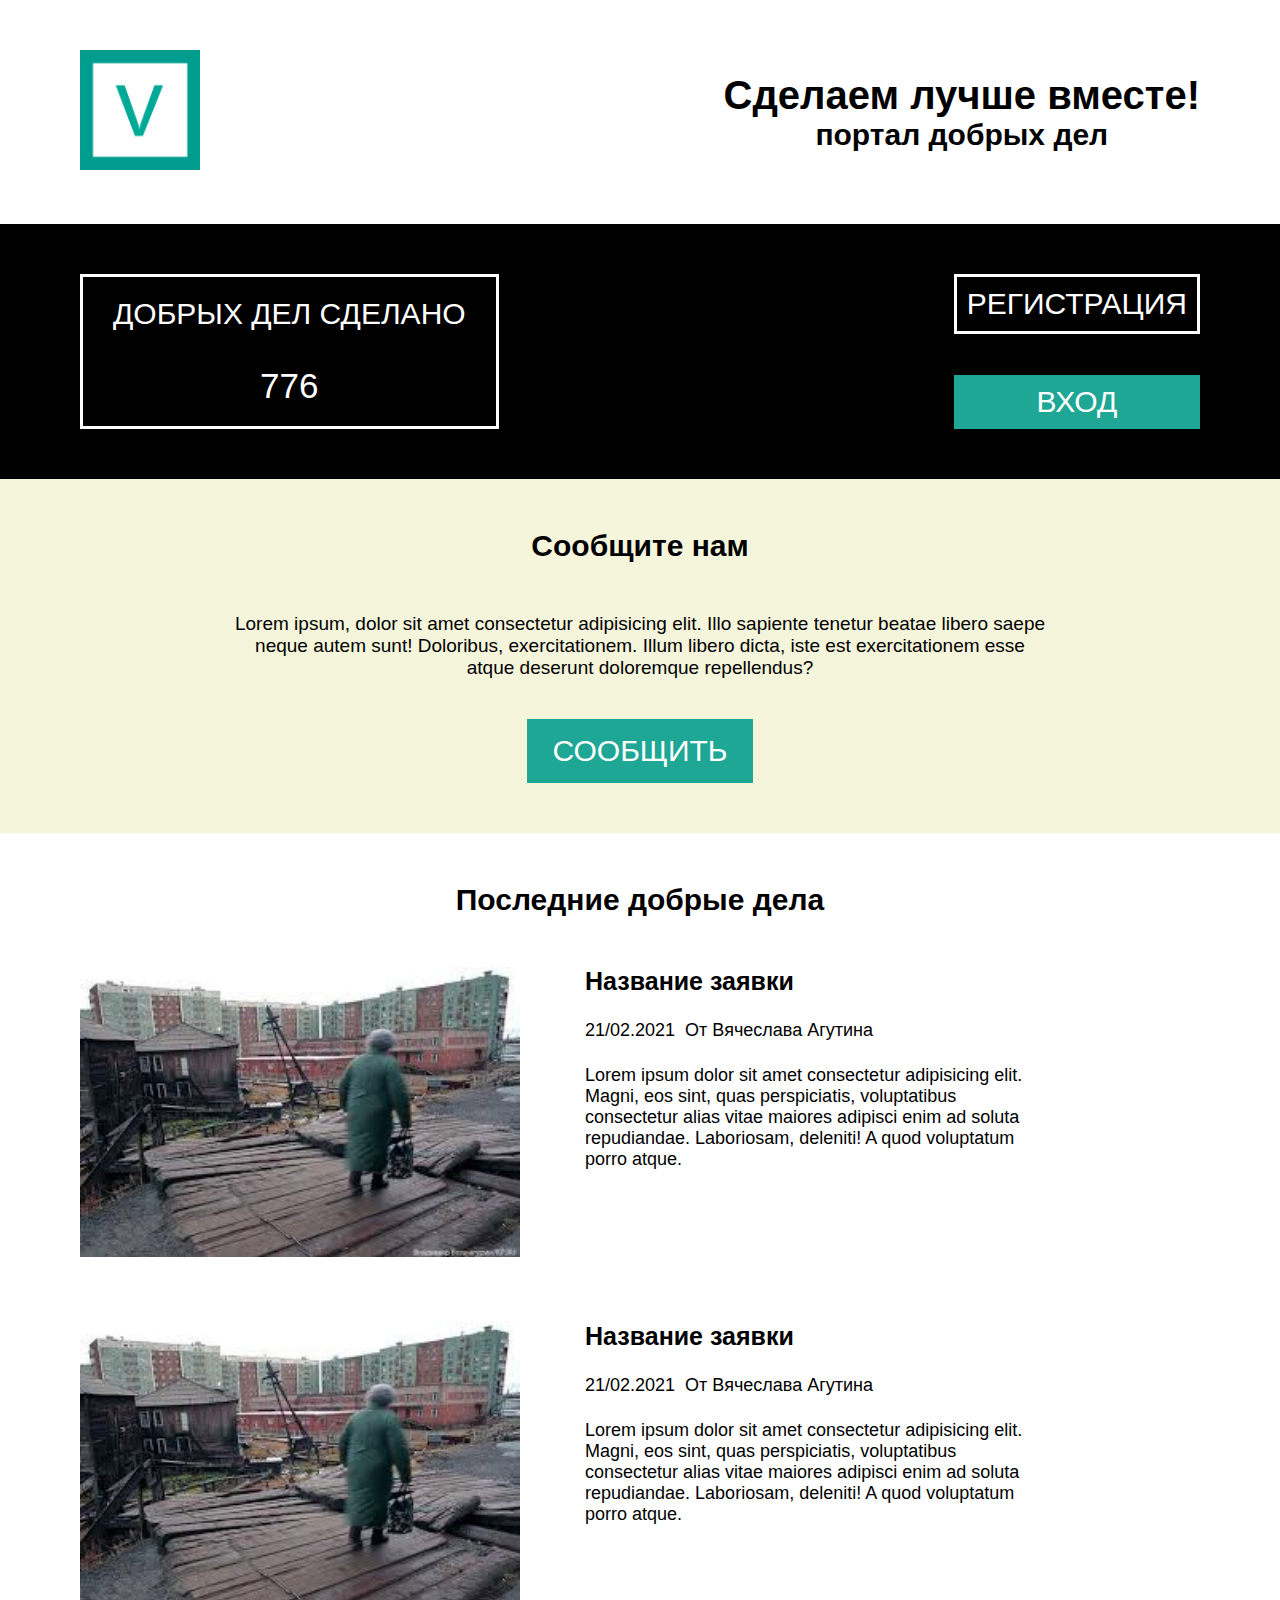
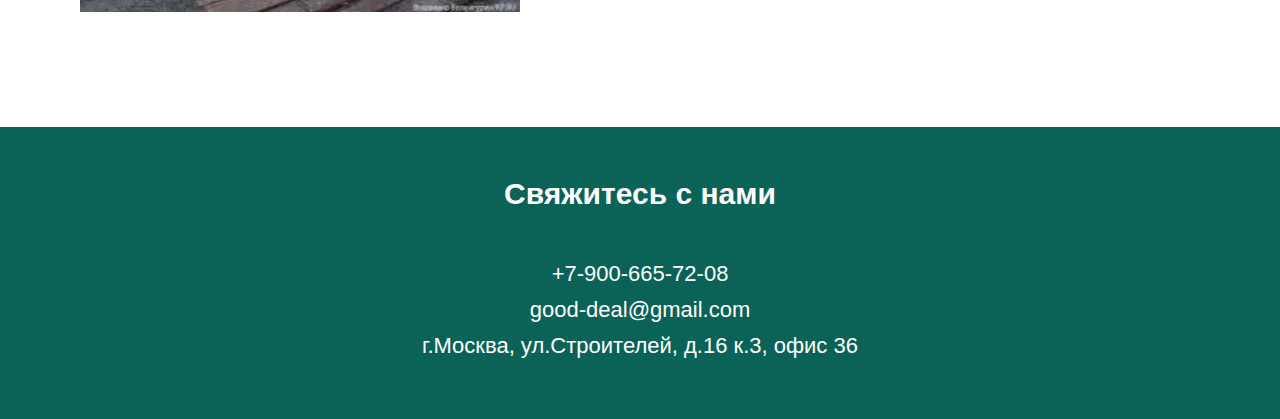
<file: index.html>
<!DOCTYPE html>
<html lang="en">
<head>
    <meta charset="UTF-8">
    <meta name="viewport" content="width=device-width, initial-scale=1.0">
    <meta http-equiv="X-UA-Compatible" content="ie=edge">
    <title>Главная - Сделаем лучше вместе!</title>
    <link rel="stylesheet" href="style\style.css">
    <link type="image/x-icon" rel="shortcut icon" href="favicon.ico">
</head>
<body>
    <header>
        <a href="index.html" class="logo-main"><img src="media\logo.png" alt="logo" class="logo" title="На главную"></a> 
        <div class="title">
            <h1 class="title">Сделаем лучше вместе!</h1>
            <h2 class="title">портал добрых дел</h2>    
        </div>
    </header>
    <main>
        <div class="good-deals">
            <div class="container">
                    <div class="number-deals">
                            <p class="deals">ДОБРЫХ ДЕЛ СДЕЛАНО</p>
                            <p class="numbers">776</p>
                    </div>
                    <div class="buttons-deals">
                        <a href="register.php" class="reg">РЕГИСТРАЦИЯ</a>
                        <a href="#" class="login">ВХОД</a>
                    </div>        
            </div>
        </div>
        <div class="send-us">
            <div class="container-send">
                    <h3 class="send-us">Сообщите нам</h3>
                    <p class="send-us">Lorem ipsum, dolor sit amet consectetur adipisicing elit. 
                        Illo sapiente tenetur beatae libero saepe neque autem sunt! 
                        Doloribus, exercitationem. Illum libero dicta, 
                        iste est exercitationem esse atque deserunt doloremque repellendus?
                    </p>
                    <a href="#" class="send-us">СООБЩИТЬ</a>
            </div>
        </div>
        <div class="last-good-deal">
                <h3 class="send-us">Последние добрые дела</h3>
                <div class="deal">
                    <img src="media\news.jpg" alt="deal" class="deal">
                    <div class="deal-info">
                        <h4 class="name-deal">Название заявки</h4>
                        <div class="date-from">
                            <p class="date">21/02.2021</p>
                            <p class="from">От Вячеслава Агутина</p>
                        </div>
                        <p class="text-deal">
                            Lorem ipsum dolor sit amet consectetur adipisicing elit. Magni, eos sint, quas perspiciatis, voluptatibus consectetur alias vitae maiores 
                            adipisci enim ad soluta repudiandae. Laboriosam, deleniti! A
                             quod voluptatum porro atque.
                        </p>
                    </div>
                </div>
                <div class="deal">
                    <img src="media\news.jpg" alt="deal" class="deal">
                    <div class="deal-info">
                        <h4 class="name-deal">Название заявки</h4>
                        <div class="date-from">
                            <p class="date">21/02.2021</p>
                            <p class="from">От Вячеслава Агутина</p>
                        </div>
                        <p class="text-deal">
                            Lorem ipsum dolor sit amet consectetur adipisicing elit. Magni, eos sint, quas perspiciatis, voluptatibus consectetur alias vitae maiores 
                            adipisci enim ad soluta repudiandae. Laboriosam, deleniti! A
                             quod voluptatum porro atque.
                        </p>
                    </div>
                </div>
                        
        </div>
    </main>
    <footer>
        <div class="container-send">
            <h3 class="send-us">Cвяжитесь с нами</h3>
            <div class="links">
                <p class="phone">+7-900-665-72-08</p>
                <p class="mail">good-deal@gmail.com</p>
                <p class="address">г.Москва, ул.Строителей, д.16 к.3, офис 36</p>

            </div>
        </div>

    </footer>
</body>
</html>
</file>
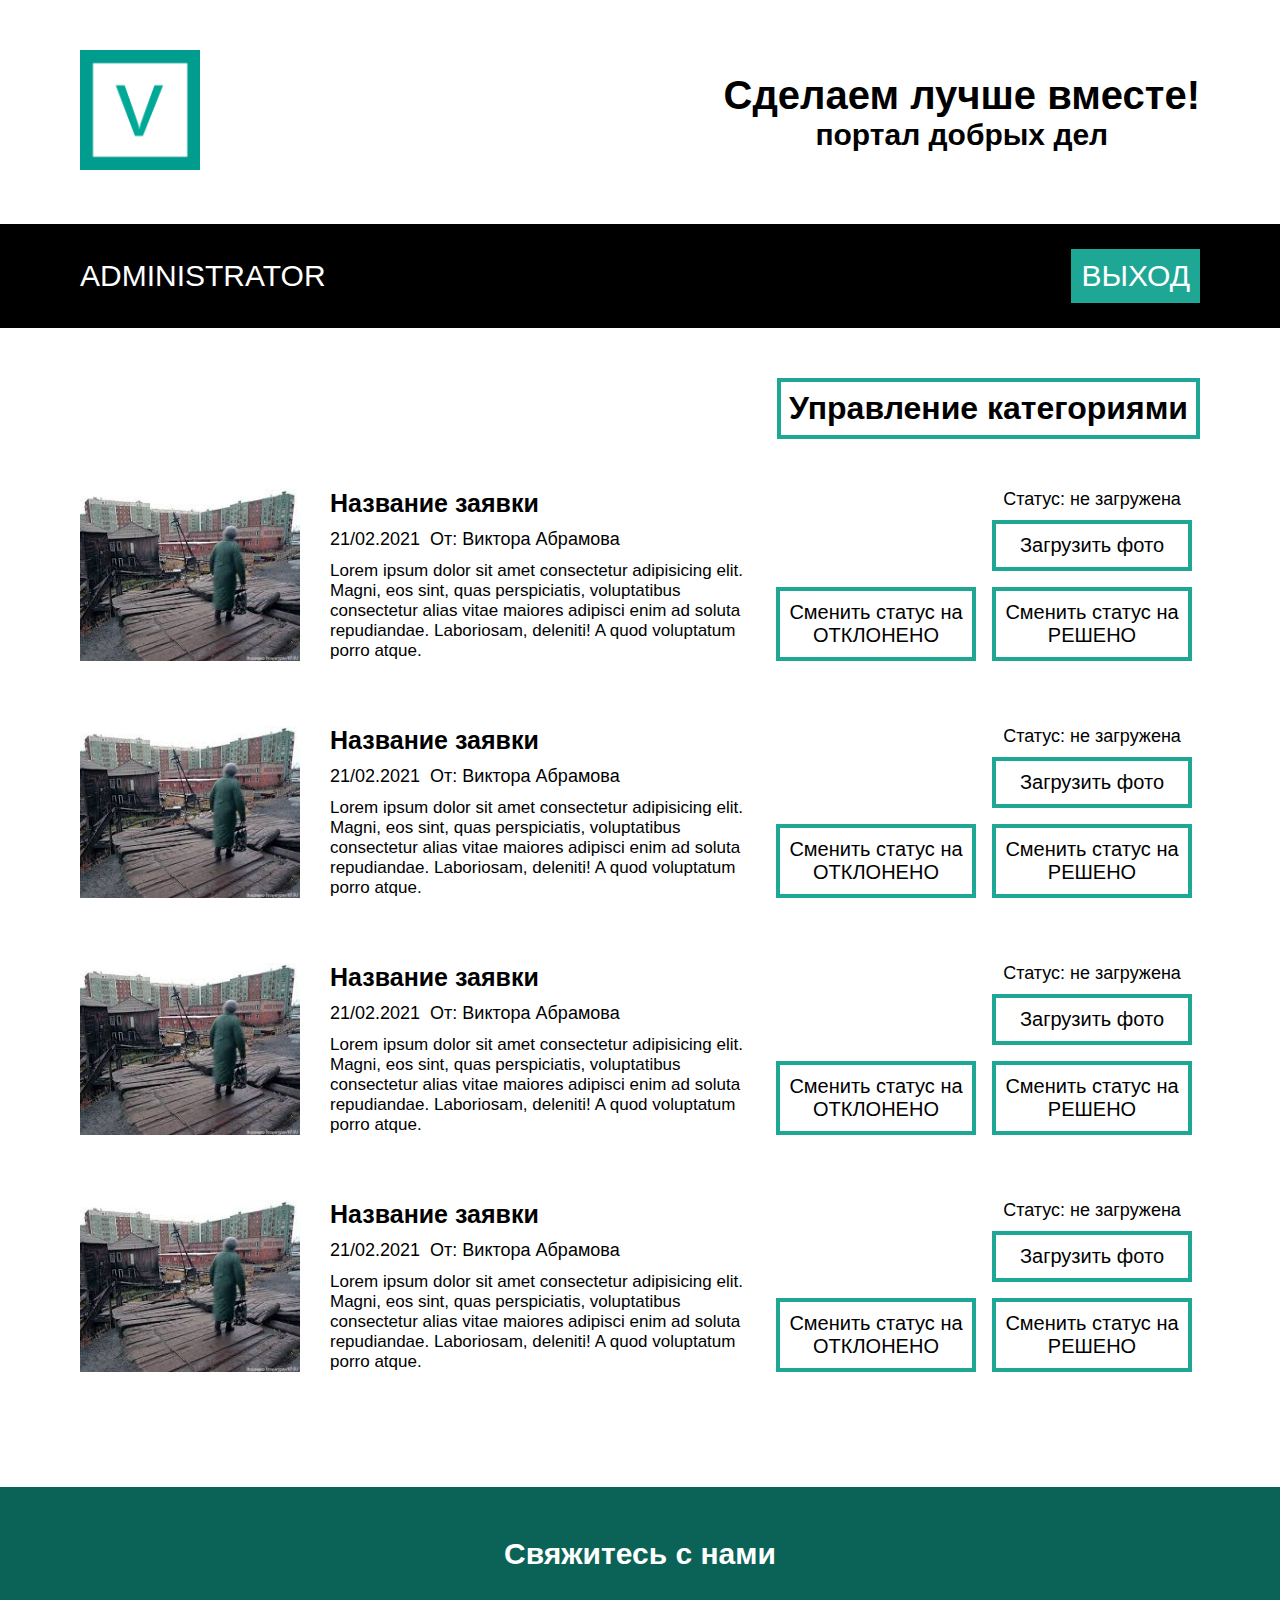
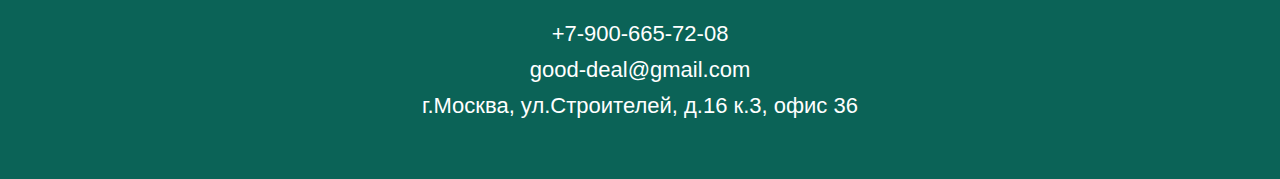
<file: admin.html>
<!DOCTYPE html>
<html lang="en">
<head>
    <meta charset="UTF-8">
    <meta name="viewport" content="width=device-width, initial-scale=1.0">
    <meta http-equiv="X-UA-Compatible" content="ie=edge">
    <title>Администратор - Сделаем лучше вместе!</title>
    <link rel="stylesheet" href="style\style.css">
    <link type="image/x-icon" rel="shortcut icon" href="favicon.ico">

</head>
<body>
    <header>
        <a href="index.html" class="logo-main"><img src="media\logo.png" alt="logo" class="logo" title="На главную"></a> 
        <div class="title">
            <h1 class="title">Сделаем лучше вместе!</h1>
            <h2 class="title">портал добрых дел</h2>    
        </div>
    </header>
    <main>
        <div class="good-deals">
                    <div class="container-admin">
                            <p class="admin">ADMINISTRATOR</p>
                        <div class="buttons-deals">
                            <a href="#" class="login">ВЫХОД</a>
                        </div>        
                    </div>
        </div>


        <div class="last-good-deal">
                <h3 class="categories"><a href="#" class="category">Управление категориями</a></h3>
                <div class="deal">
                    <img src="media\news.jpg" alt="deal" class="deal-admin">
                    <div class="deal-info">
                        <h4 class="name-deal">Название заявки</h4>
                        <div class="date-from-admin">
                            <p class="date">21/02.2021</p>
                            <p class="status">От: Виктора Абрамова</p>
                        </div>
                        <p class="text-deal-admin">
                            Lorem ipsum dolor sit amet consectetur adipisicing elit. Magni, eos sint, quas perspiciatis, voluptatibus consectetur alias vitae maiores 
                            adipisci enim ad soluta repudiandae. Laboriosam, deleniti! A
                             quod voluptatum porro atque.
                        </p>
                    </div>
                    <div class="button-change">
                        <a href="#" class="button-change">Сменить статус на ОТКЛОНЕНО</a>
                    </div>
                    <div class="buttons-change">
                        <p class="status-img">Статус: не загружена</p>
                        <a href="#" class="download-img">Загрузить фото</a>
                        <a href="#" class="change-done">Сменить статус на РЕШЕНО</a>
                    </div>
                </div>
                <div class="deal">
                    <img src="media\news.jpg" alt="deal" class="deal-admin">
                    <div class="deal-info">
                        <h4 class="name-deal">Название заявки</h4>
                        <div class="date-from-admin">
                            <p class="date">21/02.2021</p>
                            <p class="status">От: Виктора Абрамова</p>
                        </div>
                        <p class="text-deal-admin">
                            Lorem ipsum dolor sit amet consectetur adipisicing elit. Magni, eos sint, quas perspiciatis, voluptatibus consectetur alias vitae maiores 
                            adipisci enim ad soluta repudiandae. Laboriosam, deleniti! A
                             quod voluptatum porro atque.
                        </p>
                    </div>
                    <div class="button-change">
                        <a href="#" class="button-change">Сменить статус на ОТКЛОНЕНО</a>
                    </div>
                    <div class="buttons-change">
                        <p class="status-img">Статус: не загружена</p>
                        <a href="#" class="download-img">Загрузить фото</a>
                        <a href="#" class="change-done">Сменить статус на РЕШЕНО</a>
                    </div>
                </div>
                <div class="deal">
                    <img src="media\news.jpg" alt="deal" class="deal-admin">
                    <div class="deal-info">
                        <h4 class="name-deal">Название заявки</h4>
                        <div class="date-from-admin">
                            <p class="date">21/02.2021</p>
                            <p class="status">От: Виктора Абрамова</p>
                        </div>
                        <p class="text-deal-admin">
                            Lorem ipsum dolor sit amet consectetur adipisicing elit. Magni, eos sint, quas perspiciatis, voluptatibus consectetur alias vitae maiores 
                            adipisci enim ad soluta repudiandae. Laboriosam, deleniti! A
                             quod voluptatum porro atque.
                        </p>
                    </div>
                    <div class="button-change">
                        <a href="#" class="button-change">Сменить статус на ОТКЛОНЕНО</a>
                    </div>
                    <div class="buttons-change">
                        <p class="status-img">Статус: не загружена</p>
                        <a href="#" class="download-img">Загрузить фото</a>
                        <a href="#" class="change-done">Сменить статус на РЕШЕНО</a>
                    </div>
                </div>
                <div class="deal">
                    <img src="media\news.jpg" alt="deal" class="deal-admin">
                    <div class="deal-info">
                        <h4 class="name-deal">Название заявки</h4>
                        <div class="date-from-admin">
                            <p class="date">21/02.2021</p>
                            <p class="status">От: Виктора Абрамова</p>
                        </div>
                        <p class="text-deal-admin">
                            Lorem ipsum dolor sit amet consectetur adipisicing elit. Magni, eos sint, quas perspiciatis, voluptatibus consectetur alias vitae maiores 
                            adipisci enim ad soluta repudiandae. Laboriosam, deleniti! A
                             quod voluptatum porro atque.
                        </p>
                    </div>
                    <div class="button-change">
                        <a href="#" class="button-change">Сменить статус на ОТКЛОНЕНО</a>
                    </div>
                    <div class="buttons-change">
                        <p class="status-img">Статус: не загружена</p>
                        <a href="#" class="download-img">Загрузить фото</a>
                        <a href="#" class="change-done">Сменить статус на РЕШЕНО</a>
                    </div>
                </div>




                        
        </div>
    </main>
    <footer>
        <div class="container-send">
            <h3 class="send-us">Cвяжитесь с нами</h3>
            <div class="links">
                <p class="phone">+7-900-665-72-08</p>
                <p class="mail">good-deal@gmail.com</p>
                <p class="address">г.Москва, ул.Строителей, д.16 к.3, офис 36</p>

            </div>
        </div>

    </footer>
</body>
</html>
</file>
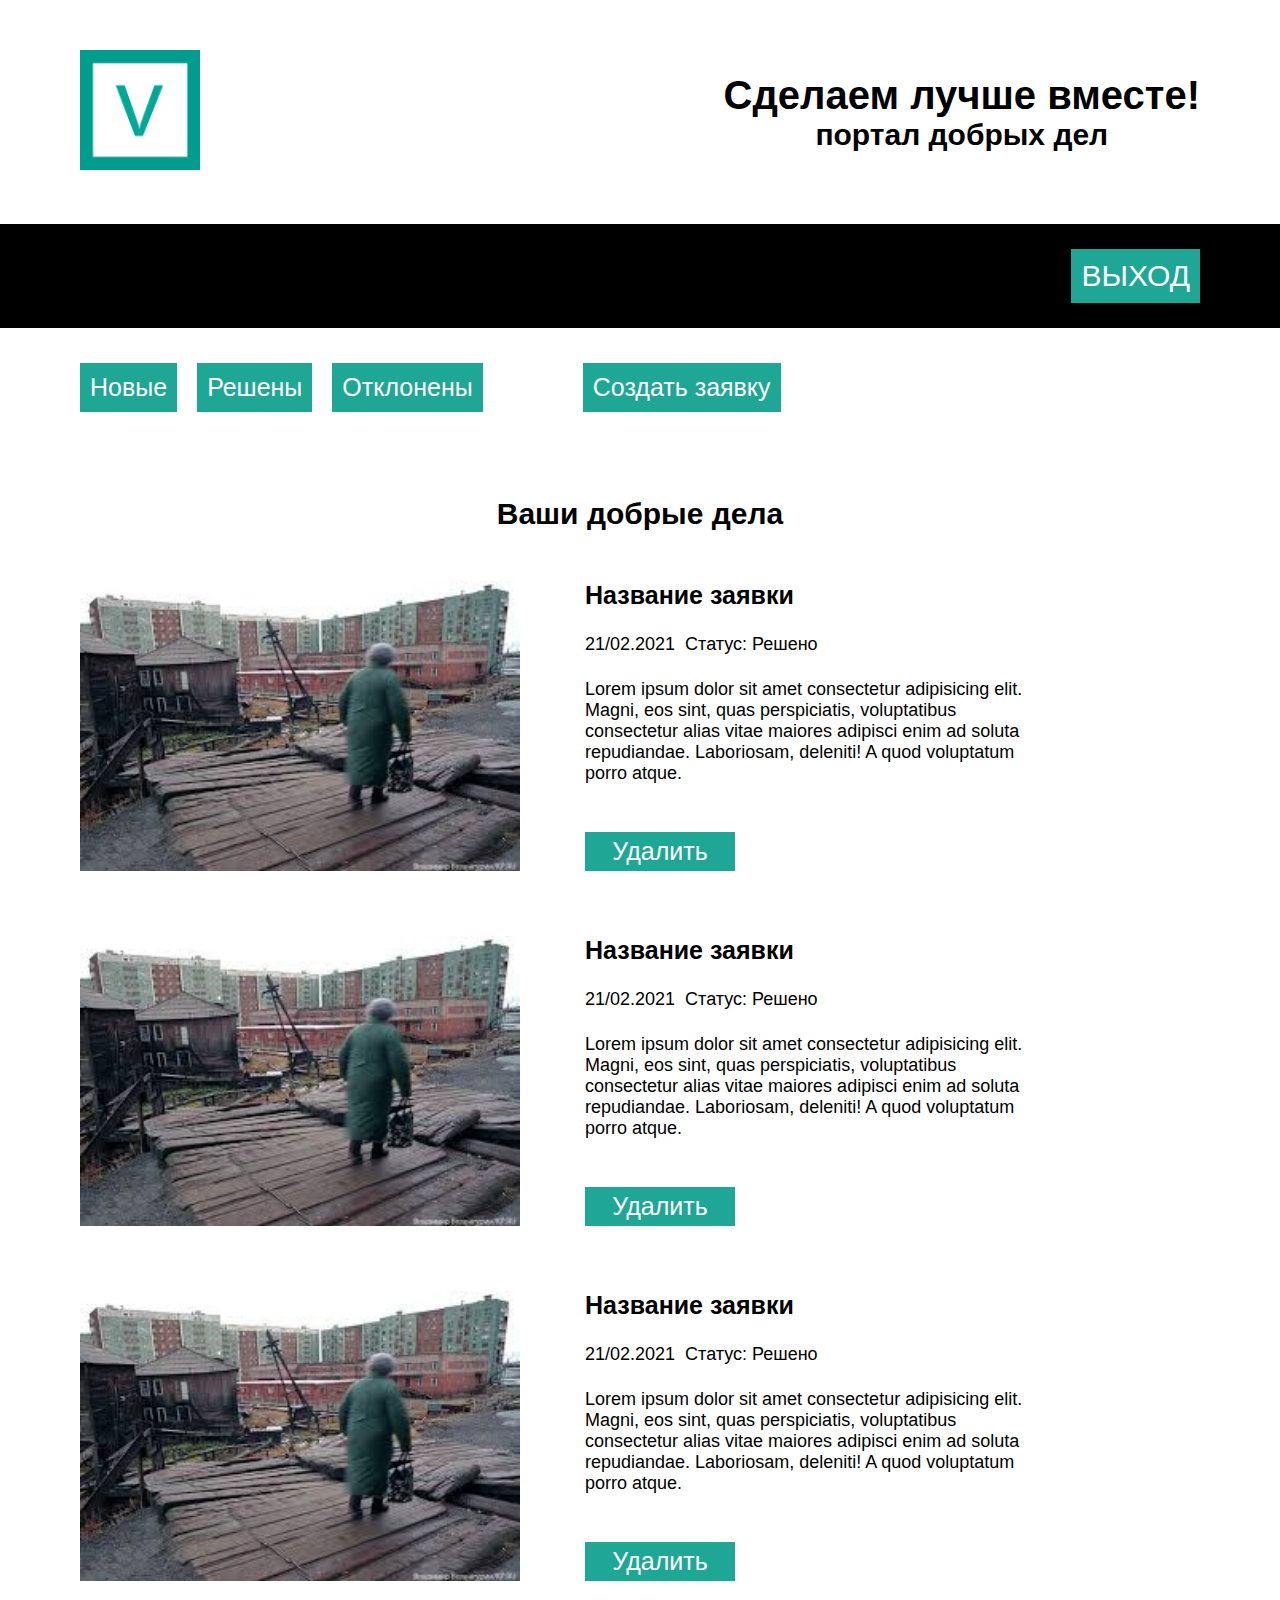
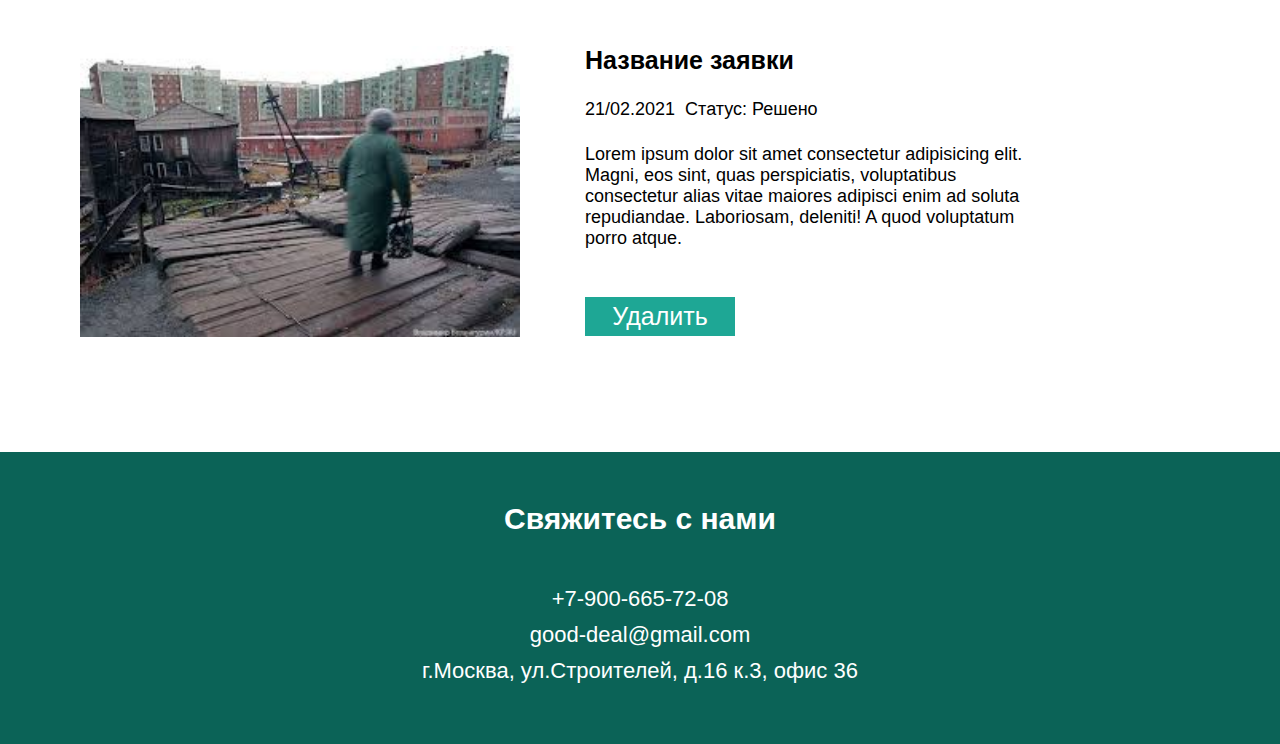
<file: user.html>
<!DOCTYPE html>
<html lang="en">
<head>
    <meta charset="UTF-8">
    <meta name="viewport" content="width=device-width, initial-scale=1.0">
    <meta http-equiv="X-UA-Compatible" content="ie=edge">
    <title>Личный кабинет - Сделаем лучше вместе!</title>
    <link rel="stylesheet" href="style\style.css">
    <link type="image/x-icon" rel="shortcut icon" href="favicon.ico">

</head>
<body>
    <header>
        <a href="index.html" class="logo-main"><img src="media\logo.png" alt="logo" class="logo" title="На главную"></a> 
        <div class="title">
            <h1 class="title">Сделаем лучше вместе!</h1>
            <h2 class="title">портал добрых дел</h2>    
        </div>
    </header>
    <main>
        <div class="good-deals">
                    <div class="container-out">
                        <div class="buttons-deals">
                            <a href="#" class="login">ВЫХОД</a>
                        </div>        
                    </div>
        </div>

        <div class="sort-deals">
            <a href="#" class="new">Новые</a>
            <a href="#" class="done">Решены</a>
            <a href="#" class="decline">Отклонены</a>
            <a href="#" class="create">Создать заявку</a>
        </div>

        <div class="last-good-deal">
                <h3 class="send-us">Ваши добрые дела</h3>
                <div class="deal">
                    <img src="media\news.jpg" alt="deal" class="deal">
                    <div class="deal-info">
                        <h4 class="name-deal">Название заявки</h4>
                        <div class="date-from">
                            <p class="date">21/02.2021</p>
                            <p class="status">Статус: Решено</p>
                        </div>
                        <p class="text-deal">
                            Lorem ipsum dolor sit amet consectetur adipisicing elit. Magni, eos sint, quas perspiciatis, voluptatibus consectetur alias vitae maiores 
                            adipisci enim ad soluta repudiandae. Laboriosam, deleniti! A
                             quod voluptatum porro atque.
                        </p>
                        <a href="#" class="del-deal">Удалить</a>
                    </div>
                </div>
                <div class="deal">
                        <img src="media\news.jpg" alt="deal" class="deal">
                        <div class="deal-info">
                            <h4 class="name-deal">Название заявки</h4>
                            <div class="date-from">
                                <p class="date">21/02.2021</p>
                                <p class="status">Статус: Решено</p>
                            </div>
                            <p class="text-deal">
                                Lorem ipsum dolor sit amet consectetur adipisicing elit. Magni, eos sint, quas perspiciatis, voluptatibus consectetur alias vitae maiores 
                                adipisci enim ad soluta repudiandae. Laboriosam, deleniti! A
                                 quod voluptatum porro atque.
                            </p>
                            <a href="#" class="del-deal">Удалить</a>
                        </div>
                    </div>
                    <div class="deal">
                            <img src="media\news.jpg" alt="deal" class="deal">
                            <div class="deal-info">
                                <h4 class="name-deal">Название заявки</h4>
                                <div class="date-from">
                                    <p class="date">21/02.2021</p>
                                    <p class="status">Статус: Решено</p>
                                </div>
                                <p class="text-deal">
                                    Lorem ipsum dolor sit amet consectetur adipisicing elit. Magni, eos sint, quas perspiciatis, voluptatibus consectetur alias vitae maiores 
                                    adipisci enim ad soluta repudiandae. Laboriosam, deleniti! A
                                     quod voluptatum porro atque.
                                </p>
                                <a href="#" class="del-deal">Удалить</a>
                            </div>
                        </div>
                        <div class="deal">
                                <img src="media\news.jpg" alt="deal" class="deal">
                                <div class="deal-info">
                                    <h4 class="name-deal">Название заявки</h4>
                                    <div class="date-from">
                                        <p class="date">21/02.2021</p>
                                        <p class="status">Статус: Решено</p>
                                    </div>
                                    <p class="text-deal">
                                        Lorem ipsum dolor sit amet consectetur adipisicing elit. Magni, eos sint, quas perspiciatis, voluptatibus consectetur alias vitae maiores 
                                        adipisci enim ad soluta repudiandae. Laboriosam, deleniti! A
                                         quod voluptatum porro atque.
                                    </p>
                                    <a href="#" class="del-deal">Удалить</a>
                                </div>
                            </div>



                        
        </div>
    </main>
    <footer>
        <div class="container-send">
            <h3 class="send-us">Cвяжитесь с нами</h3>
            <div class="links">
                <p class="phone">+7-900-665-72-08</p>
                <p class="mail">good-deal@gmail.com</p>
                <p class="address">г.Москва, ул.Строителей, д.16 к.3, офис 36</p>

            </div>
        </div>

    </footer>
</body>
</html>
</file>
